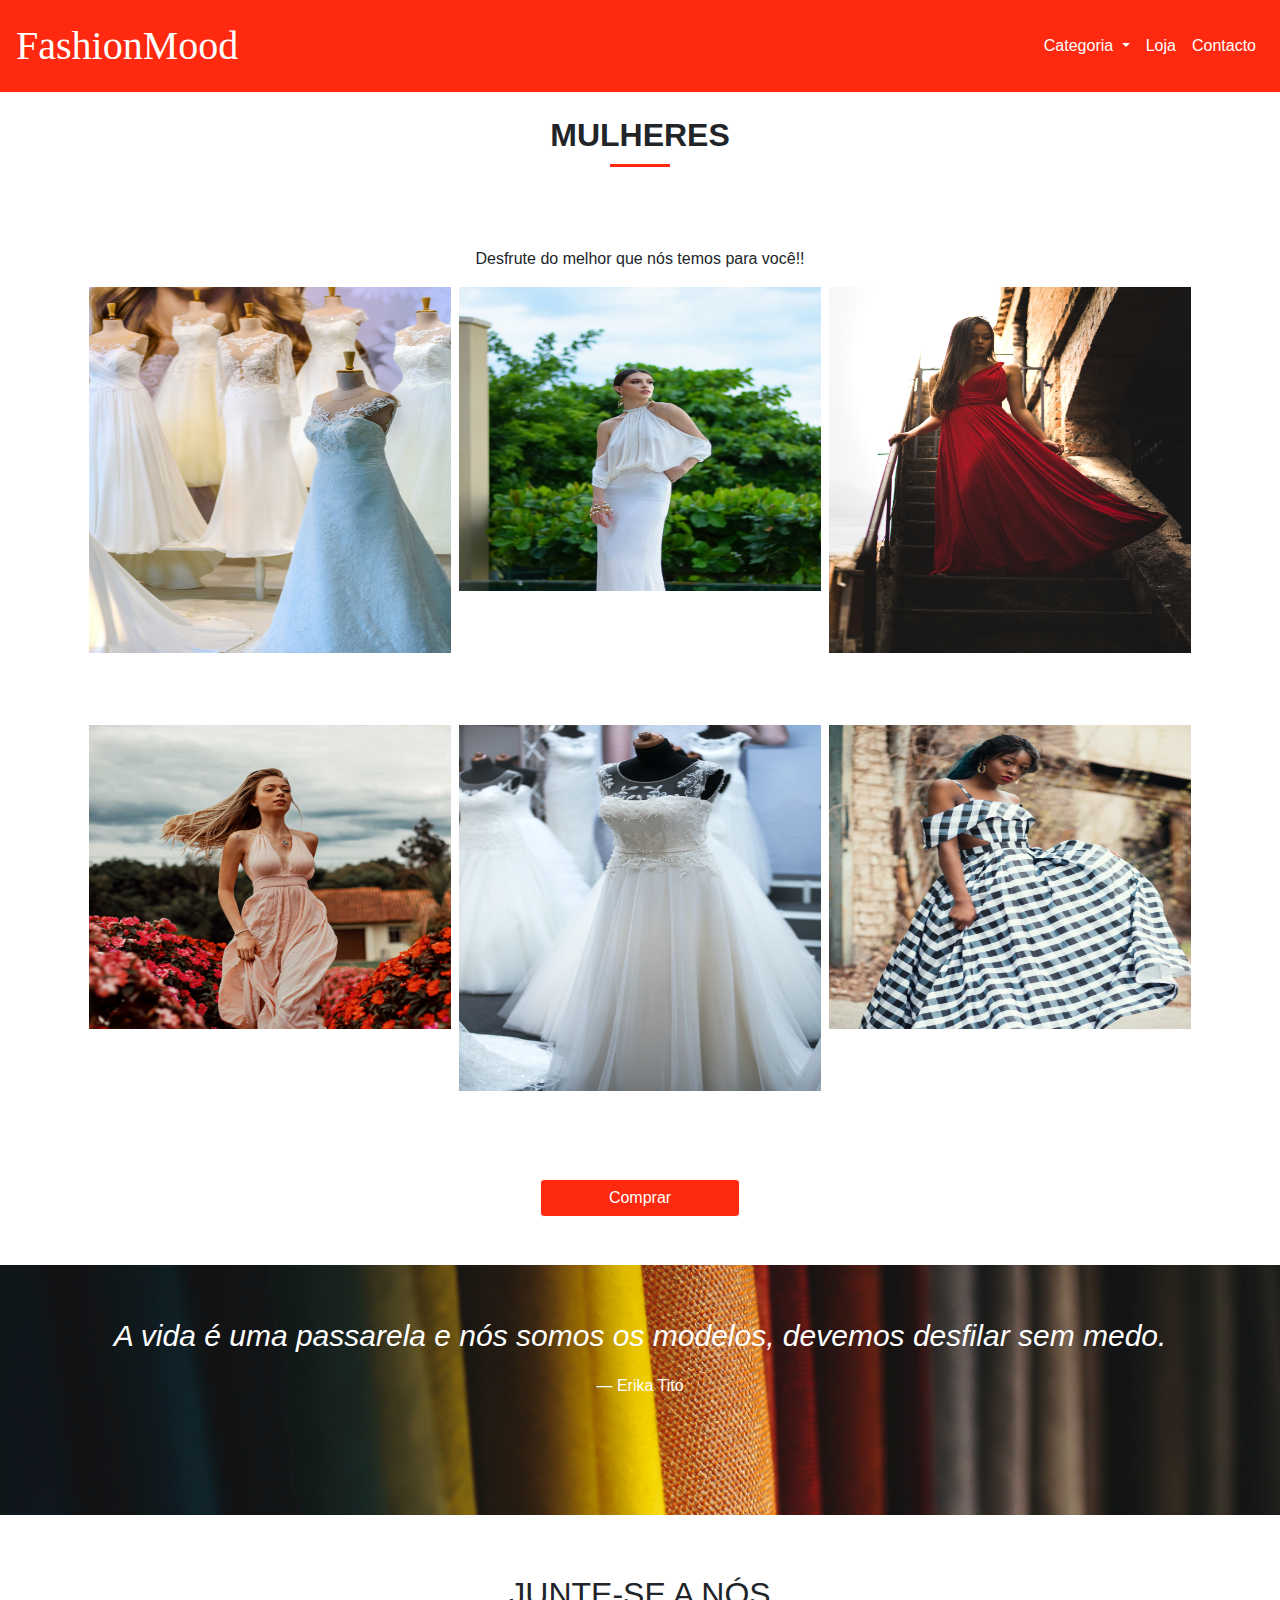
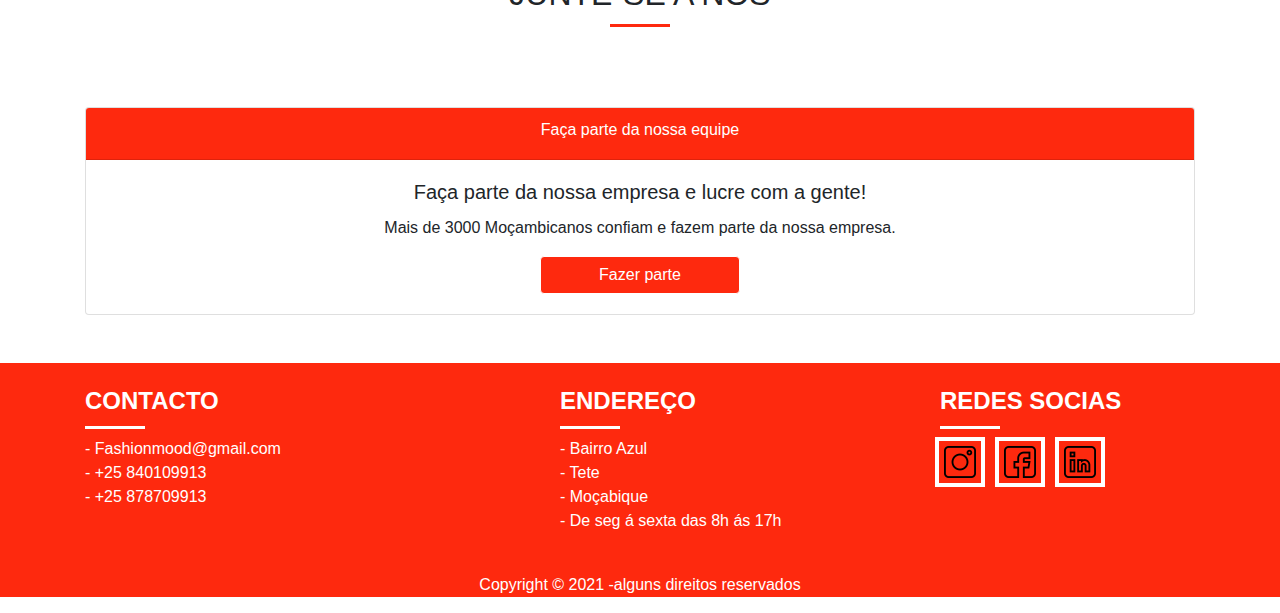
<file: categoria.html>
<!DOCTYPE html>
<html lang="pt-br">
<head>
    <meta charset="UTF-8">
    <meta http-equiv="X-UA-Compatible" content="IE=edge">
    <meta name="viewport" content="width=device-width, initial-scale=1.0">
    <link rel="stylesheet" href="css/bootstrap.css">
    <link rel="stylesheet" href="css/style.css">
    <title>Fashion Mood - Categoria</title>
</head>
<body>
    <header >
        <nav class="navbar navbar-expand-md navbar-dark badge-dark fixed-top py-3">
            <a href="index.html">
             <span style="font-family: heineken; font-size: 40px; " class="text-white">FashionMood</span>
            </a>
            <button class="navbar-toggler" type="button" data-toggle="collapse" data-target="#navbarSupportedContent" aria-controls="navbarSupportedContent" aria-expanded="false" aria-label="Abrir navegação">
                <span class="navbar-toggler-icon"></span>
              </button>
            
  <div class="collapse navbar-collapse" id="navbarSupportedContent">
    <ul class="navbar-nav ml-auto ">
        <li class="nav-item dropdown active">
            <a class="nav-link dropdown-toggle text-white" href="#" id="navbarDropdown" role="button" data-toggle="dropdown" aria-haspopup="true" aria-expanded="false">
              Categoria
            </a>
            <div class="dropdown-menu " aria-labelledby="navbarDropdown">
              <a class="dropdown-item drophover" href="#">Homens</a>
              <div class="dropdown-divider"></div>
              <a class="dropdown-item drophover" href="#">Mulheres</a>
              <div class="dropdown-divider"></div>
              <a class="dropdown-item drophover" href="#">Crianças</a>
            </div>
          </li>
      <li class="nav-item ">
        <a class="nav-link text-white" href="loja.html">Loja</a>
      </li>

      <li class="nav-item">
        <a class="nav-link text-white" href="#">Contacto</a>
      </li>
    </ul>
  </div>
    </nav>
</header>
<!-- Introdução -->
    <section class="container">
      <h2 class="text-center mt-4 subtitulo">Mulheres</h2>
      <p class="text-center text-justify ">Desfrute do melhor que nós temos para você!!</p>
      <div>
        <ul class="gallery_box col-lg-12">
          <li>
            <img src="img/mulheres/item7.jpg" alt="" width="362px" height="366px">
          </li>
          <li>
            <img src="img/mulheres/item2.jpg" alt="" width="362px" height="366px">
          </li>
          <li>
            <img src="img/mulheres/item3.jpg" alt="" width="362px" height="366px">
          </li>
          <li>
            <img src="img/mulheres/item4.jpg" alt="" width="362px" height="366px">
          </li>
          <li>
            <img src="img/mulheres/item5.jpg" alt="" width="362px" height="366px">
          </li>
          <li>
            <img src="img/mulheres/item6.jpg" alt="" width="362px" height="366px">
          </li>
        </ul> 
      </div>
      <div class="text-center mb-5">
        <a href="loja.html" class="btn btn-primary">Comprar</a>
    </div>
    </section>

    <section >
      <div class="distra">
        <blockquote class="blockquote text-center text-white p-md-5 p-3">
          <p class="citacao"><em>A vida é uma passarela e nós somos os modelos, devemos desfilar sem medo.</em></p>
          <footer class="blockquote-footer text-white">Erika Tito</footer>
        </blockquote>
      </div>
    </section>

    <section class="container">
      <div class="subtitulo">
        <h2 class="text-center">Junte-se a nós</h2>
    </div>

    <div class="card text-center">
      <div class="card-header navbar-dark">
        <h2 class="h6 text-white">Faça parte da nossa equipe</h2>
      </div>
      <div class="card-body">
        <h5 class="card-title">Faça parte da nossa empresa e lucre com a gente!</h5>
        <p class="card-text">Mais de 3000 Moçambicanos confiam e fazem parte da nossa empresa.</p>
        <a href="contacto.html" class="btn btn-primary">Fazer parte</a>
      </div>
    </div>
    </section>
</article>

<footer class="navbar-dark text-white footer mt-5">
  <div class="container py-4">
    <div class="row">
      <div class="col-md-5">
        <h2 class="h4 footerSub">Contacto</h2>
        <ul class="list-unstyled text-white">
          <li>- Fashionmood@gmail.com</li>
          <li>- +25 840109913</li>
          <li>- +25 878709913</li>
        </ul>
      </div>
      <div class="col-md-4">
        <h2 class="h4 footerSub">Endereço</h2>
        <ul class="list-unstyled text-white">
          <li>- Bairro Azul</li>
          <li>- Tete</li>
          <li>- Moçabique</li>
          <li>- De seg á sexta das 8h ás 17h</li>
        </ul>
      </div>
      <div class="col-md-3">
        <h2 class="h4 footerSub">Redes socias</h2>
        <ul  class="list-unstyled text-white midia row">
          <li><a href=""><img src="img/redes socias/025-instagram.png" alt=""></a></li>
          <li><a href=""><img src="img/redes socias/021-facebook.png" alt=""></a></li>
          <li><a href=""><img src="img/redes socias/045-linkedin.png" alt=""></a></li>
        </ul>
      </div>
    </div>
  </div>
  <p class="text-center">Copyright &copy 2021 -alguns direitos reservados</p>
</footer>

    <!-- SCripts js -->
    <script src="js/jquery-3.2.1.slim.min.js"></script>
    <script src="js/popper.min.js"></script>
    <script src="js/bootstrap.js"></script>
    <script src="js/app.js"></script>
</body>
</html>
</file>
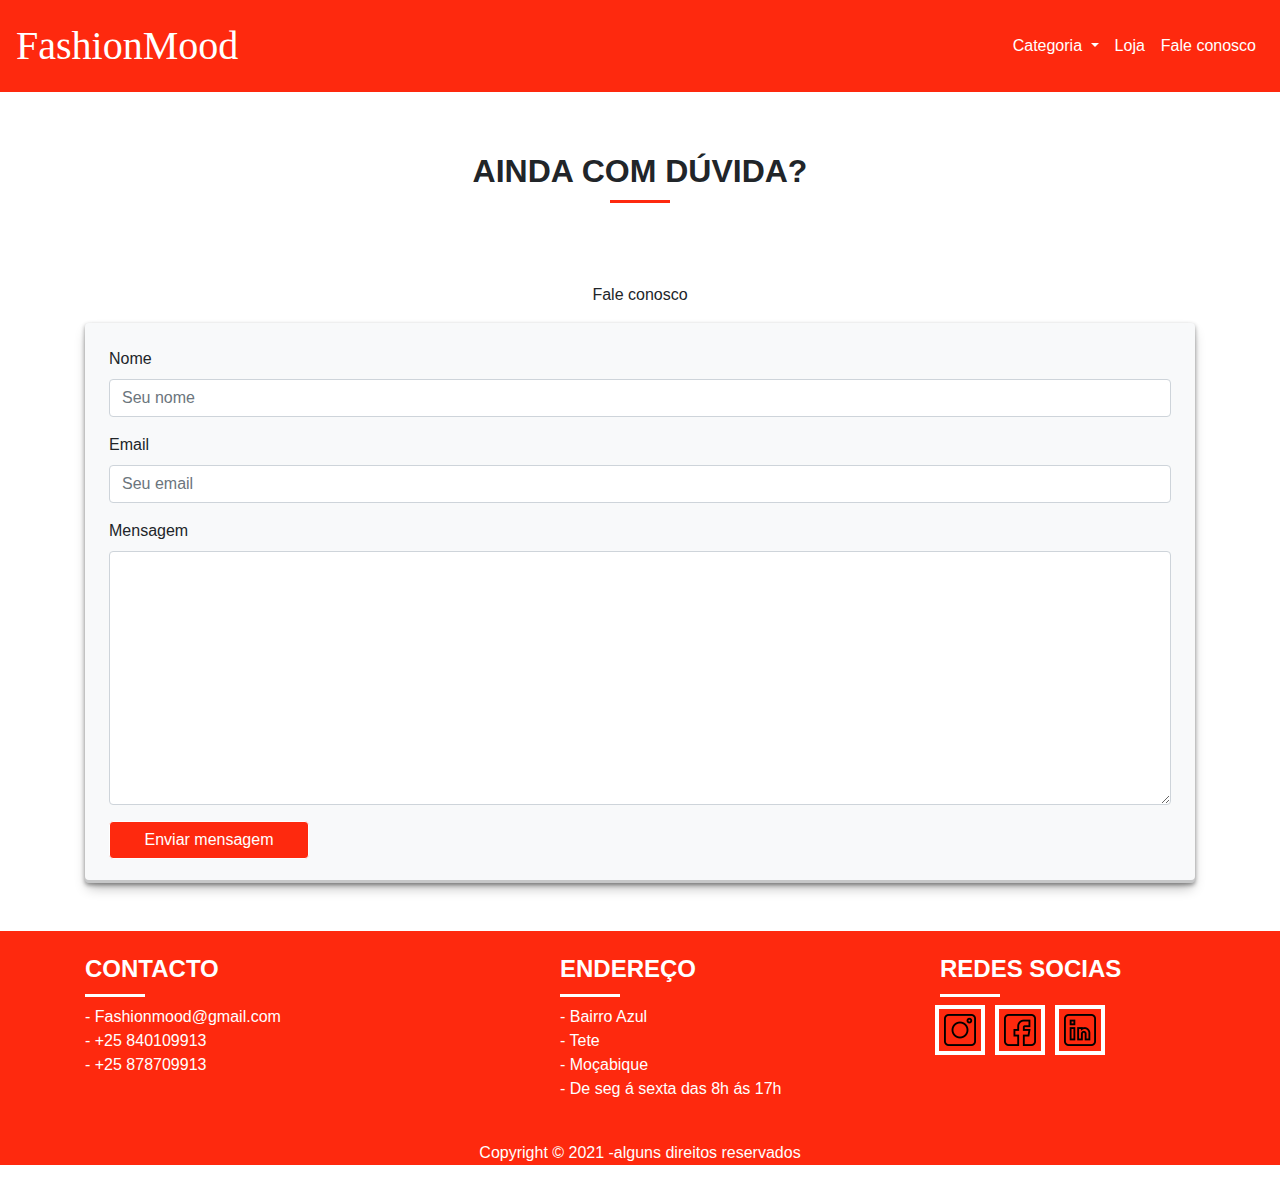
<file: contacto.html>
<!DOCTYPE html>
<html lang="pt-br">
<head>
    <meta charset="UTF-8">
    <meta http-equiv="X-UA-Compatible" content="IE=edge">
    <meta name="viewport" content="width=device-width, initial-scale=1.0">
    <link rel="stylesheet" href="css/bootstrap.css">
    <link rel="stylesheet" href="css/style.css">
    <link rel="stylesheet" href="font-awesome/css/font-awesome.css">
    <title>Fashion Mood</title>
</head>
<body>
    <header >
        <nav class="navbar navbar-expand-md navbar-dark badge-dark fixed-top py-3">
            <a href="index.html">
             <span style="font-family: heineken; font-size: 40px; " class="text-white">FashionMood</span>
            </a>
            <button class="navbar-toggler" type="button" data-toggle="collapse" data-target="#navbarSupportedContent" aria-controls="navbarSupportedContent" aria-expanded="false" aria-label="Abrir navegação">
                <span class="navbar-toggler-icon"></span>
              </button>
            
  <div class="collapse navbar-collapse" id="navbarSupportedContent">
    <ul class="navbar-nav ml-auto ">
        <li class="nav-item dropdown">
            <a class="nav-link dropdown-toggle text-white" href="#" id="navbarDropdown" role="button" data-toggle="dropdown" aria-haspopup="true" aria-expanded="false">
              Categoria
            </a>
            <div class="dropdown-menu " aria-labelledby="navbarDropdown">
              <a class="dropdown-item drophover" href="categoria.html">Homens</a>
              <div class="dropdown-divider"></div>
              <a class="dropdown-item drophover" href="categoria.html">Mulheres</a>
              <div class="dropdown-divider"></div>
              <a class="dropdown-item drophover" href="categoria.html">Crianças</a>
            </div>
          </li>
      <li class="nav-item ">
        <a class="nav-link text-white" href="loja.html">Loja</a>
      </li>
      <li class="nav-item">
        <a class="nav-link text-white" href="#">Fale conosco</a>
      </li>
    </ul>
  </div>
    </nav>
</header>

<!-- Introdução -->
<section class="container">
    <div>
        <h2 class="subtitulo text-center">Ainda com dúvida?</h2>
        <p class="text-center">Fale conosco</p>
    </div>
    
    <div class="row">
        <div class="col-lg">
        <form action="" class="bg-light rounded p-4 box-shadow">
            <div class="form-group">
              <label for="inputNome">Nome</label>
              <input type="email" class="form-control" id="inputNome" aria-describedby="emailHelp" placeholder="Seu nome" required>
            </div>

            <div class="form-group">
              <label for="inputEmail">Email</label>
              <input type="email" class="form-control" id="inputEmail" placeholder="Seu email" required>
            </div>

            <div class="form-group">
                <label for="mensagem">Mensagem</label>
                <textarea name="mensagem" id="mensagem"  rows="10" class="form-control"></textarea>
            </div>
                <a href="#" class="btn btn-primary">Enviar mensagem</a>
          </form>
        </div>
</section>


<footer class="navbar-dark text-white footer mt-5">
  <div class="container py-4">
    <div class="row">
      <div class="col-md-5">
        <h2 class="h4 footerSub">Contacto</h2>
        <ul class="list-unstyled text-white">
          <li>- Fashionmood@gmail.com</li>
          <li>- +25 840109913</li>
          <li>- +25 878709913</li>
        </ul>
      </div>
      <div class="col-md-4">
        <h2 class="h4 footerSub">Endereço</h2>
        <ul class="list-unstyled text-white">
          <li>- Bairro Azul</li>
          <li>- Tete</li>
          <li>- Moçabique</li>
          <li>- De seg á sexta das 8h ás 17h</li>
        </ul>
      </div>
      <div class="col-md-3">
        <h2 class="h4 footerSub">Redes socias</h2>
        <ul  class="list-unstyled text-white midia row">
          <li><a href=""><img src="img/redes socias/025-instagram.png" alt=""></a></li>
          <li><a href=""><img src="img/redes socias/021-facebook.png" alt=""></a></li>
          <li><a href=""><img src="img/redes socias/045-linkedin.png" alt=""></a></li>
        </ul>
      </div>
    </div>
  </div>
  <p class="text-center">Copyright &copy 2021 -alguns direitos reservados</p>
</footer>

    <!-- SCripts js -->
    <script src="js/jquery-3.2.1.slim.min.js"></script>
    <script src="js/popper.min.js"></script>
    <script src="js/bootstrap.js"></script>
    <script src="js/app.js"></script>
</body>
</html>
</file>
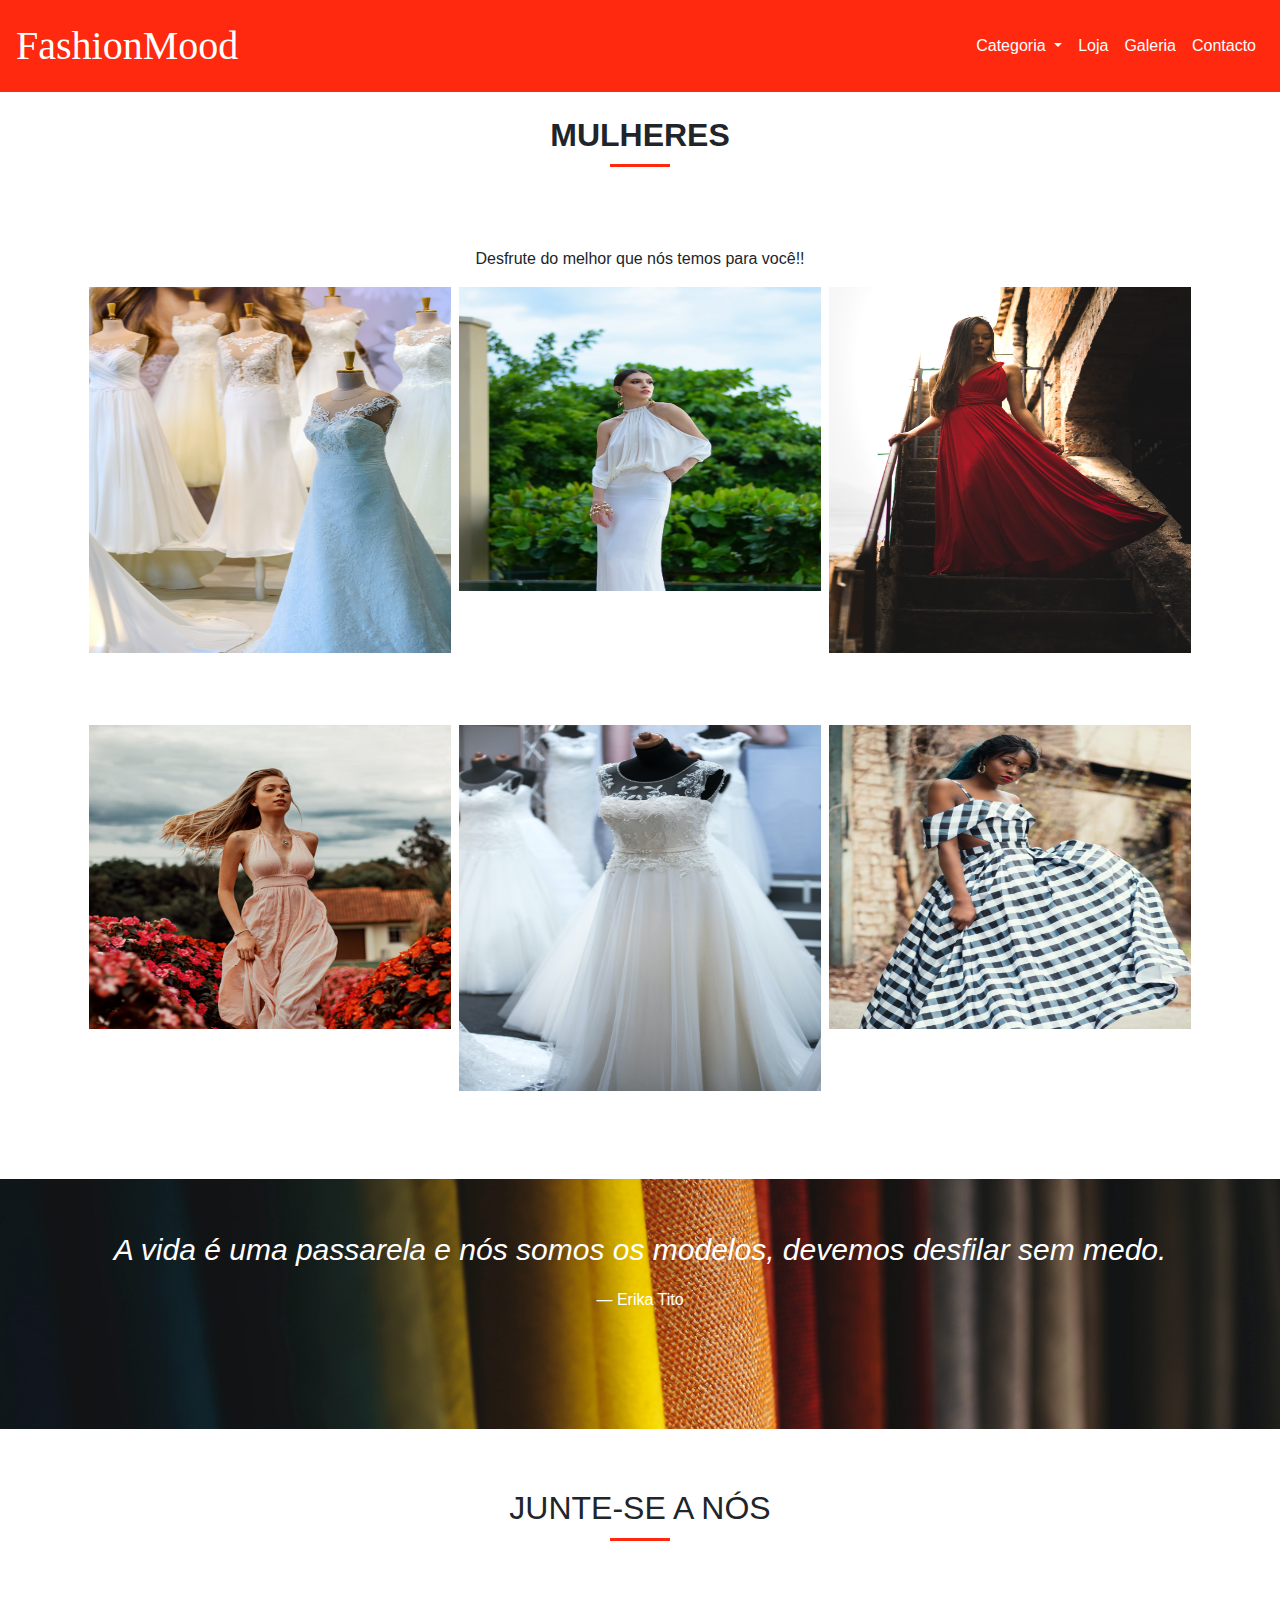
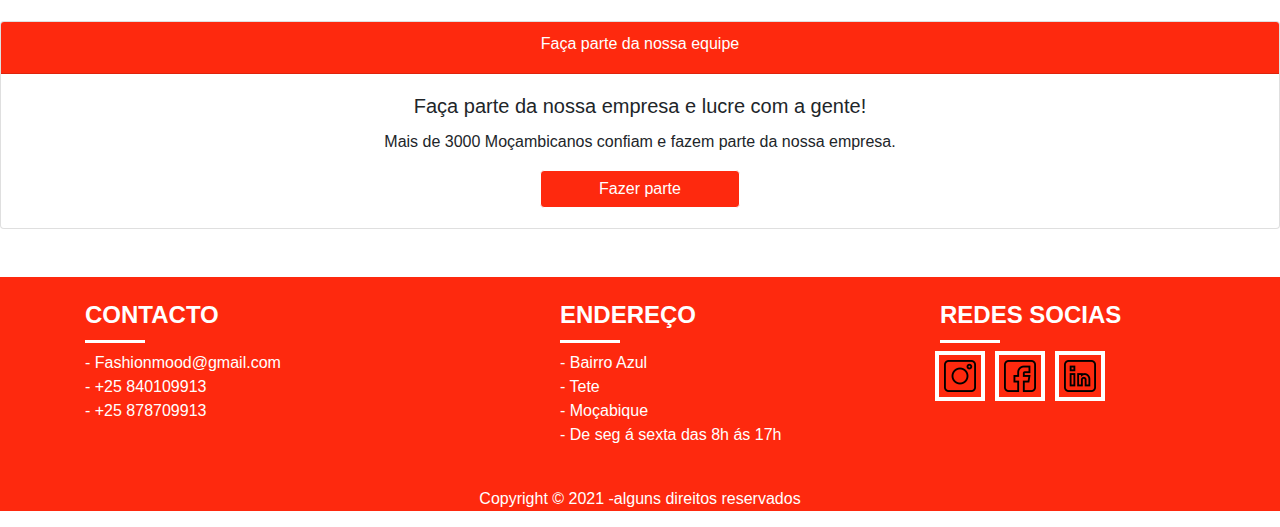
<file: mulheres.html>
<!DOCTYPE html>
<html lang="pt-br">
<head>
    <meta charset="UTF-8">
    <meta http-equiv="X-UA-Compatible" content="IE=edge">
    <meta name="viewport" content="width=device-width, initial-scale=1.0">
    <link rel="stylesheet" href="css/bootstrap.css">
    <link rel="stylesheet" href="css/style.css">
    <title>Fashion Mood - Categoria</title>
</head>
<body>
    <header >
        <nav class="navbar navbar-expand-md navbar-dark badge-dark fixed-top py-3">
            <a href="index.html">
             <span style="font-family: heineken; font-size: 40px; " class="text-white">FashionMood</span>
            </a>
            <button class="navbar-toggler" type="button" data-toggle="collapse" data-target="#navbarSupportedContent" aria-controls="navbarSupportedContent" aria-expanded="false" aria-label="Abrir navegação">
                <span class="navbar-toggler-icon"></span>
              </button>
            
  <div class="collapse navbar-collapse" id="navbarSupportedContent">
    <ul class="navbar-nav ml-auto ">
        <li class="nav-item dropdown">
            <a class="nav-link dropdown-toggle text-white" href="#" id="navbarDropdown" role="button" data-toggle="dropdown" aria-haspopup="true" aria-expanded="false">
              Categoria
            </a>
            <div class="dropdown-menu " aria-labelledby="navbarDropdown">
              <a class="dropdown-item drophover" href="#">Homens</a>
              <div class="dropdown-divider"></div>
              <a class="dropdown-item drophover" href="#">Mulheres</a>
              <div class="dropdown-divider"></div>
              <a class="dropdown-item drophover" href="#">Crianças</a>
            </div>
          </li>
      <li class="nav-item ">
        <a class="nav-link text-white" href="#">Loja</a>
      </li>
      <li class="nav-item">
        <a class="nav-link text-white" href="#">Galeria</a>
      </li>

      <li class="nav-item">
        <a class="nav-link text-white" href="#">Contacto</a>
      </li>
    </ul>
  </div>
    </nav>
</header>
<!-- Introdução -->
    <section class="container">
      <h2 class="text-center mt-4 subtitulo">Mulheres</h2>
      <p class="text-center text-justify ">Desfrute do melhor que nós temos para você!!</p>
      <div>
        <ul class="gallery_box col-lg-12">
          <li>
            <img src="img/mulheres/item7.jpg" alt="" width="362px" height="366px">
          </li>
          <li>
            <img src="img/mulheres/item2.jpg" alt="" width="362px" height="366px">
          </li>
          <li>
            <img src="img/mulheres/item3.jpg" alt="" width="362px" height="366px">
          </li>
          <li>
            <img src="img/mulheres/item4.jpg" alt="" width="362px" height="366px">
          </li>
          <li>
            <img src="img/mulheres/item5.jpg" alt="" width="362px" height="366px">
          </li>
          <li>
            <img src="img/mulheres/item6.jpg" alt="" width="362px" height="366px">
          </li>
        </ul> 
      </div>
    </section>

    <section >
      <div class="distra">
        <blockquote class="blockquote text-center text-white p-md-5 p-3">
          <p class="citacao"><em>A vida é uma passarela e nós somos os modelos, devemos desfilar sem medo.</em></p>
          <footer class="blockquote-footer text-white">Erika Tito</footer>
        </blockquote>
      </div>
    </section>

    <section>
      <div class="subtitulo">
        <h2 class="text-center">Junte-se a nós</h2>
    </div>

    <div class="card text-center">
      <div class="card-header navbar-dark">
        <h2 class="h6 text-white">Faça parte da nossa equipe</h2>
      </div>
      <div class="card-body">
        <h5 class="card-title">Faça parte da nossa empresa e lucre com a gente!</h5>
        <p class="card-text">Mais de 3000 Moçambicanos confiam e fazem parte da nossa empresa.</p>
        <a href="#" class="btn btn-primary">Fazer parte</a>
      </div>
    </div>
    </section>
</article>

<footer class="navbar-dark text-white footer mt-5">
  <div class="container py-4">
    <div class="row">
      <div class="col-md-5">
        <h2 class="h4 footerSub">Contacto</h2>
        <ul class="list-unstyled text-white">
          <li>- Fashionmood@gmail.com</li>
          <li>- +25 840109913</li>
          <li>- +25 878709913</li>
        </ul>
      </div>
      <div class="col-md-4">
        <h2 class="h4 footerSub">Endereço</h2>
        <ul class="list-unstyled text-white">
          <li>- Bairro Azul</li>
          <li>- Tete</li>
          <li>- Moçabique</li>
          <li>- De seg á sexta das 8h ás 17h</li>
        </ul>
      </div>
      <div class="col-md-3">
        <h2 class="h4 footerSub">Redes socias</h2>
        <ul  class="list-unstyled text-white midia row">
          <li><a href=""><img src="img/redes socias/025-instagram.png" alt=""></a></li>
          <li><a href=""><img src="img/redes socias/021-facebook.png" alt=""></a></li>
          <li><a href=""><img src="img/redes socias/045-linkedin.png" alt=""></a></li>
        </ul>
      </div>
    </div>
  </div>
  <p class="text-center">Copyright &copy 2021 -alguns direitos reservados</p>
</footer>

    <!-- SCripts js -->
    <script src="js/jquery-3.2.1.slim.min.js"></script>
    <script src="js/popper.min.js"></script>
    <script src="js/bootstrap.js"></script>
    <script src="js/app.js"></script>
</body>
</html>
</file>
<file: css/style.css>
body {
    padding-top: 92px;
    font-family: Verdana, Geneva, Tahoma, sans-serif;
}

a {
    text-decoration: none !important;
}

.navbar-dark {
    background-color: #FE290E !important;
}


.btn-primary {
    background-color: #FE290E !important;
    border-color: #fff;
    width: 200px;
}

.btn-primary:hover {
    color: #000;
    background-color: #fff !important;
    border-color: #FE290E !important;
}

.subtitulo {
    margin-top: 60px;
    text-transform: uppercase;
    font-weight: bold;
}

.subtitulo::after {
    content: "";
    display: block;
    background-color: #FE290E;
    height: 3px;
    width: 60px;
    margin: 10px auto;
    margin-bottom: 80px;
}

div.imagetiles div.col-lg-3.col-md-3.col-sm-3.col-xs-6{
    padding: 0px;
  }

  .distra {
      background: url(../img/distra.jpg) no-repeat;
      min-height: 679%;
      background-size: cover;
      height: 250px;
  }

  .drophover:hover {
      background-color: #FE290E;
  }
  

  .footerSub {
      font-weight: bold;
      text-transform: uppercase;
  }

  .footerSub:after {
      content: "";
      display: block;
      background-color: #fff;
      height: 3px;
      width: 60px;
      margin-top: 10px;
  }

  .midia li img{
    width: 50px;
    display: flex;
    margin-left: 10px;
    padding: 5px;
    border: solid 4px #fff;
  }

  /* GAleria */

  img{ max-width:100%;}

.gallery_box li{ width:33.333333%; max-width: 100% ; display:inline-block; float: left; text-align: center; overflow: hidden;    position: relative;}
.gallery_box{ padding:0;display: flow-root;}

.gallery_box li:hover img {
    -moz-transform: scale(1.1);
    -webkit-transform: scale(1.1);
    -ms-transform: scale(1.1);
    -o-transform: scale(1.1);
    transform: scale(1.1);
}
.gallery_box li img{-webkit-transition: transform 0.5s ease;
    -o-transition: transform 0.5s ease;
    transition: transform 0.5s ease;}
.gallery_box li:nth-child(even) {
    height: 304px;
}
.gallery_box li:nth-child(odd) {
    height: 438px; 
}
.gallery_box li:nth-child(odd) .box_data{ background:rgba(0,0,0,0.17) }
.gallery_box li:nth-child(even) .box_data{ background:rgba(0,44,255,0.27) }
.gallery_box .box_data{ position:absolute; top: 0; left: 0; right:0; bottom:0; color:#fff;}
.gallery_box .box_data span{ position:absolute; top: 50%; transform: translateY(-50%); left:0 ; right:0; font-size:24px;}
.gallery_box li:hover .box_data{ background:rgba(255,0,39,0.55)}

/* Citacao */

.citacao {
    font-size: 30px;
    font-style: italic;
}

.box-shadow {
    box-shadow: rgba(0, 0, 0, 0.4) 0px 2px 4px, rgba(0, 0, 0, 0.3) 0px 7px 13px -3px, rgba(0, 0, 0, 0.2) 0px -3px 0px inset;
}
</file>
